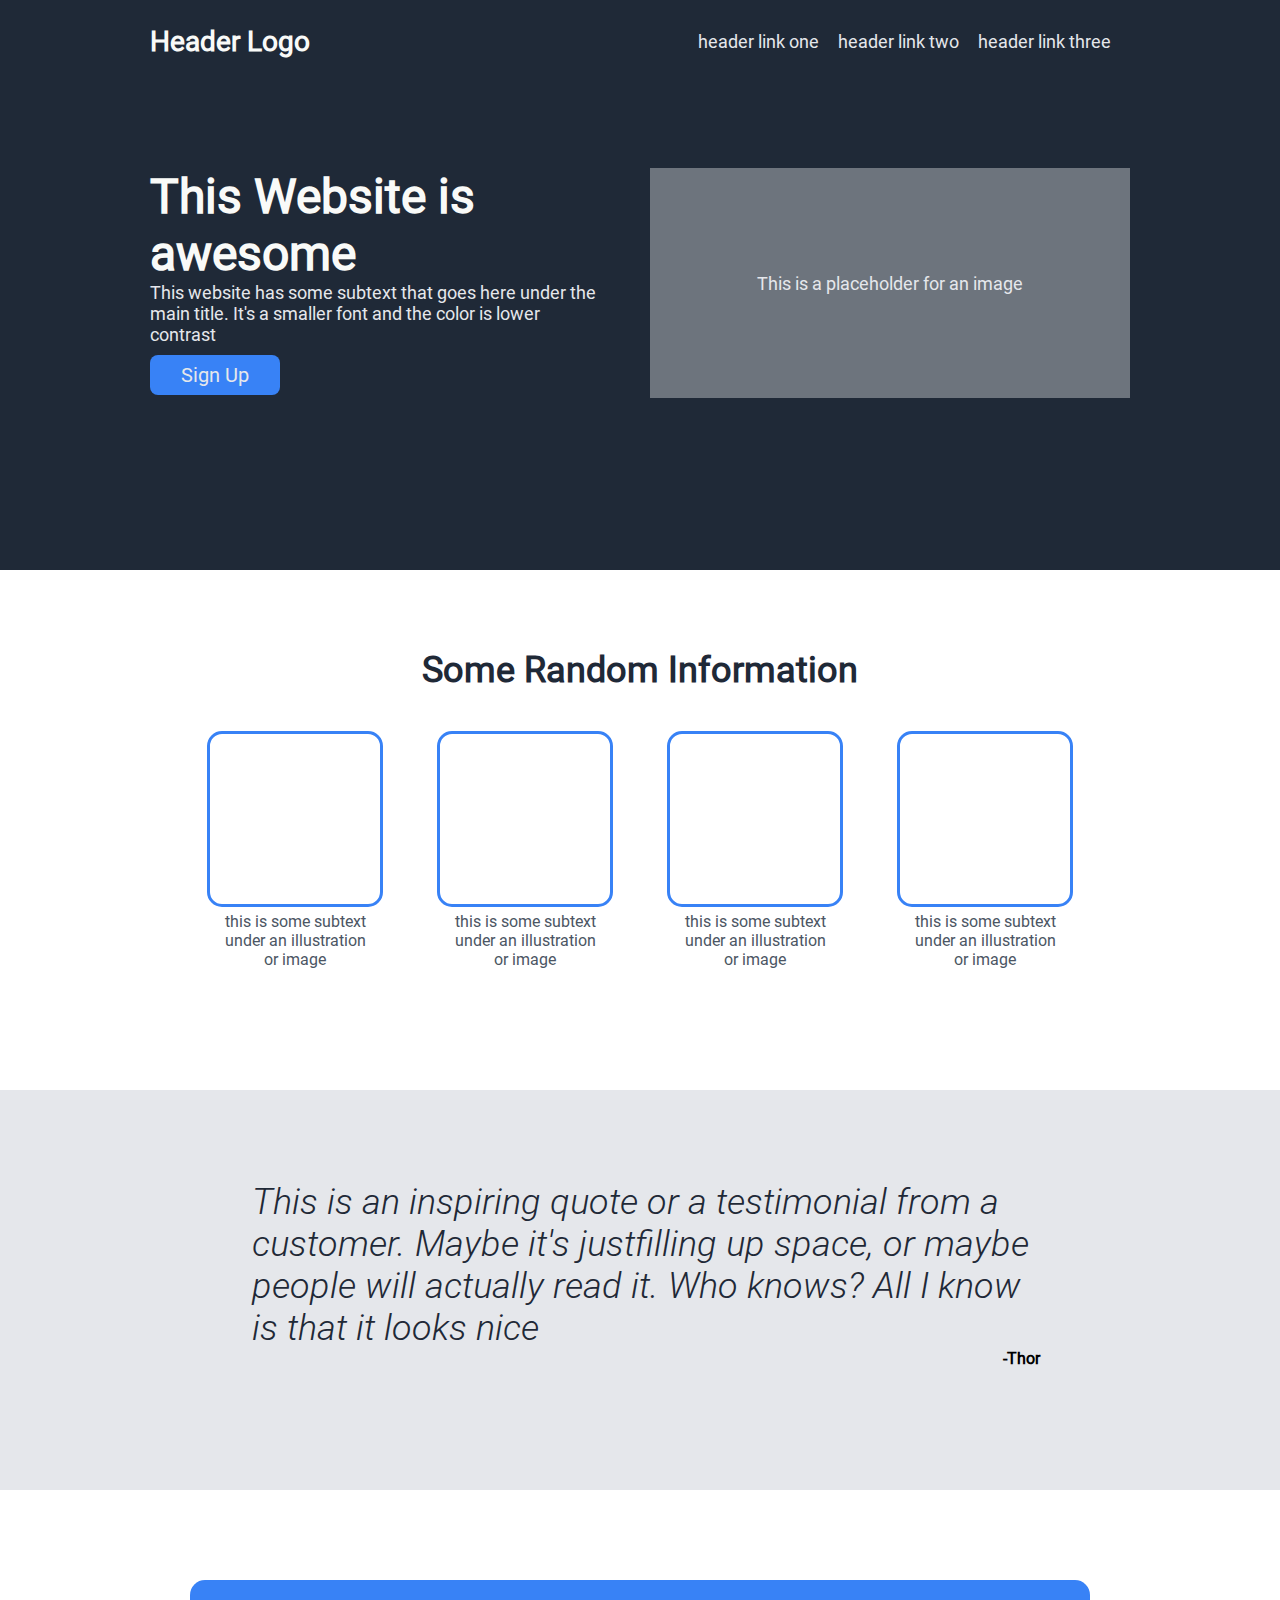
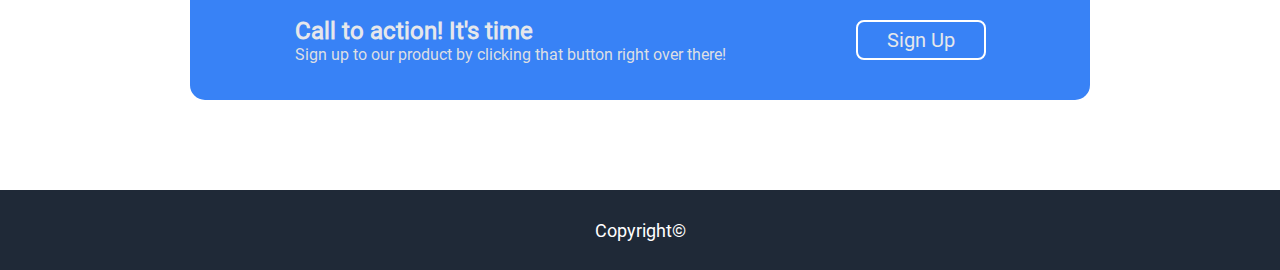
<file: index.html>
<!DOCTYPE html>
<html lang="en">
<head>
  <meta charset="UTF-8">
  <meta http-equiv="X-UA-Compatible" content="IE=edge">
  <meta name="viewport" content="width=device-width, initial-scale=1.0">
  <link rel="stylesheet" href="CSS/style.css">
  <title>Main Project</title>
</head>
<body>
  <!--Section One-->
  <header>
      <div class="topNav">
        <div class="navbarLogo">
          <h3>Header Logo</h3>
        </div>
        <div class="headerLinks">
          <a href="#">header link one</a>
          <a href="#">header link two</a>
          <a href="#">header link three</a>
        </div>
      </div>
      <div class="headerContainer">
        <div class="headerCol1">
          <h1>This Website is awesome</h1>
          <p>This website has some subtext that goes here under the <br> main title. It's a smaller font and the color is lower <br> contrast</p>
          <div class="headerBtn">
            <button type="button" value="Sign Up" onclick="">Sign Up</button>
          </div>
        </div>
        <div class="headerCol2">
          <div class="placeholder">
            <p style="text-align: center;">This is a placeholder  for an image</p>
          </div>
        </div>
      </div>
  </header>
  <div class="mainContainer">
    <!-- Section 2-->
    <div id="SectionTwo">
      <div class="randomInfoContainer">
        <h1 style="text-align: center;">Some Random Information</h1>
        <div class="random-information">

          <div class="information">
              <div class="information-item"> </div>
              <p>this is some subtext<br>under an illustration<br>or image</p>
          </div>
          <div class="information">
              <div class="information-item"> </div>
              <p>this is some subtext<br>under an illustration<br>or image</p>
          </div>
          <div class="information">
              <div class="information-item"> </div>
              <p>this is some subtext<br>under an illustration<br>or image</p>
          </div>
          <div class="information">
              <div class="information-item"> </div>
              <p>this is some subtext<br>under an illustration<br>or image</p>
          </div>
        </div>
      </div>
    </div>
    <!--Section 3-->
    <div id="SectionThree">
      <div class="quoteContainer">
        <div class="quoteMessage">
          <p>This is an inspiring quote or a testimonial from a <br>customer. Maybe it's justfilling up space, or maybe<br> people will actually read it. Who knows? All I know<br> is that it looks nice</p>
        </div>
        <div class="author">
          <p>-Thor</p>
        </div>
      </div>      
    </div>
    <!--Section4-->
    <div id="SectionFour">
      <div class="callActionContainer">
        <div class="smallContainer">
          <div class="textColumn">
            <h2>Call to action! It's time</h2>
            <p>Sign up to our product by clicking that button right over there!</p>
          </div>
          <div class="btnColumn">
              <button type="button" value="Sign Up" onclick="">Sign Up</button>
          </div>
        </div>
      </div>      
    </div>
    <!--Footer-->
      <footer>
        <p>Copyright©<br></p>
      </footer>
  </div> 
</body>
</html>
</file>
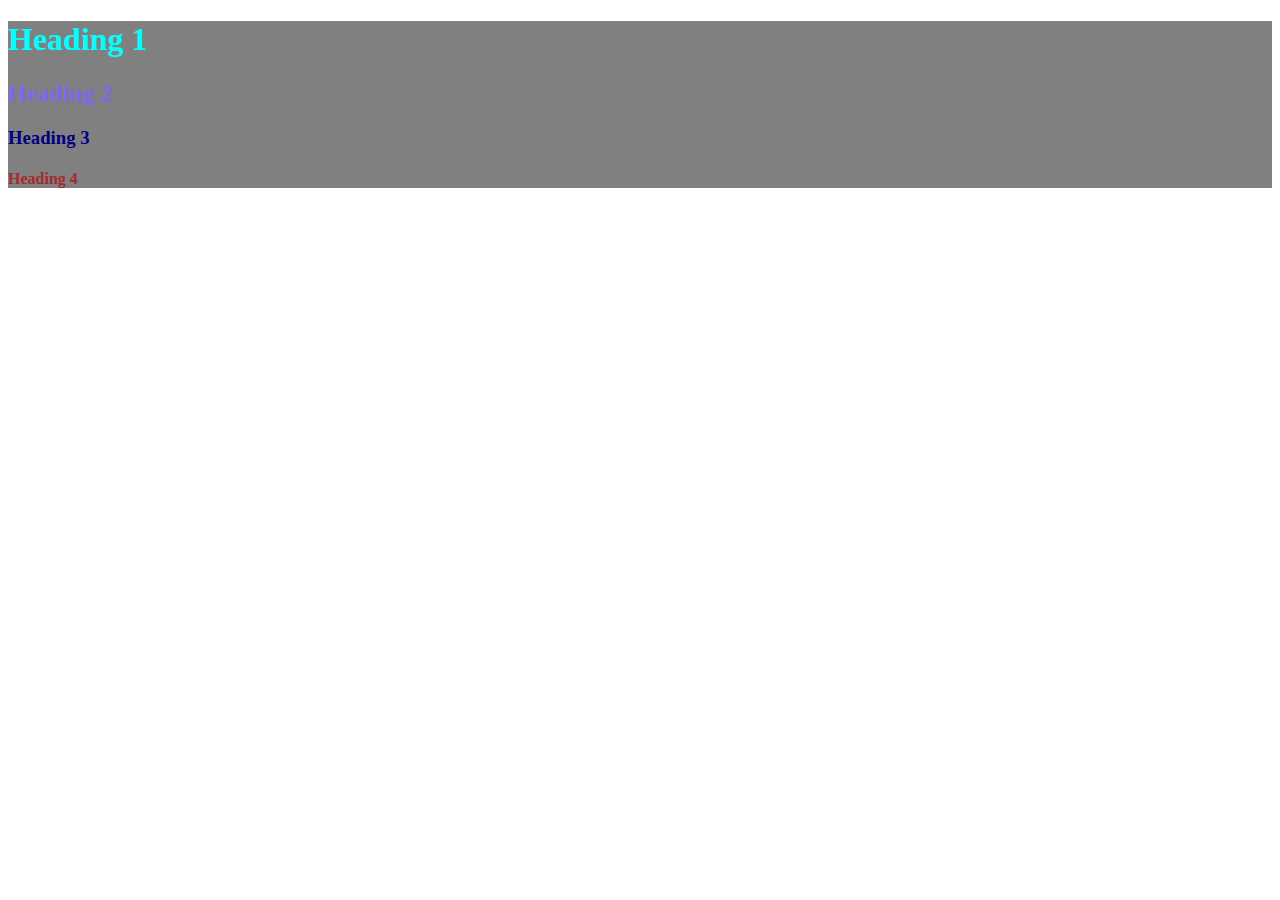
<file: Assignment-Colors/index.html>
<!DOCTYPE html>
<html lang="en">
<head>
  <meta charset="UTF-8">
  <meta http-equiv="X-UA-Compatible" content="IE=edge">
  <meta name="viewport" content="width=device-width, initial-scale=1.0">
  <link rel="stylesheet" href="CSS/style.css">
  <title>Assignment-Colors</title>
</head>
<body>
  <div class="Headings">
    <h1>Heading 1</h1>
    <h2>Heading 2</h2>
    <h3>Heading 3</h3>
    <h4>Heading 4</h4>
  </div>
</body>
</html>
</file>
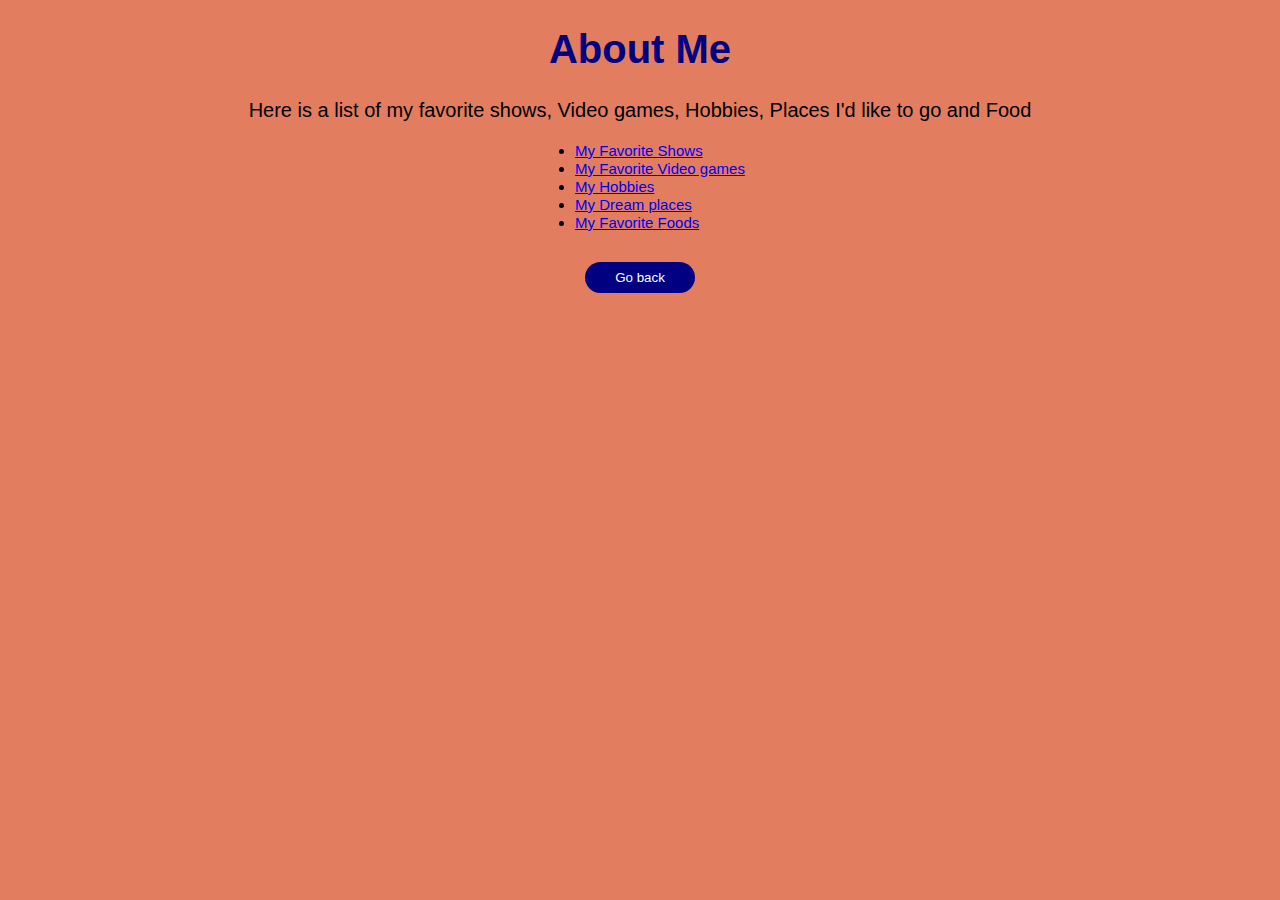
<file: Assignment-Links&Images/Pages/about.html>
<!DOCTYPE html>
<html lang="en">
  <head>
    <meta charset="UTF-8">
    <meta http-equiv="X-UA-Compatible" content="IE=edge">
    <meta name="viewport" content="width=devicee-width, initial-scale=1.0">
    <link rel="stylesheet" href="../CSS/style.css">
    <title>About</title>
  </head>
  <body id="about">
    
	  <h1>About Me</h1>
    <p>Here is a list of my favorite shows, Video games, Hobbies, Places I'd like to go and Food</p>
    <ul>
      <li> <a href= shows.html>My Favorite Shows</a></li>
      <li> <a href= videogames.html>My Favorite Video games</a></li>
      <li> <a href= hobbies.html>My Hobbies</a></li>
      <li> <a href= dreamplaces.html>My Dream places</a></li>
      <li> <a href= food.html>My Favorite Foods</a></li>
    </ul>
    <div class="goBackBtn">
      <button type="button" value="Go back!" onclick="history.back()">Go back</button>
    </div>
  </body>
</html>
</file>
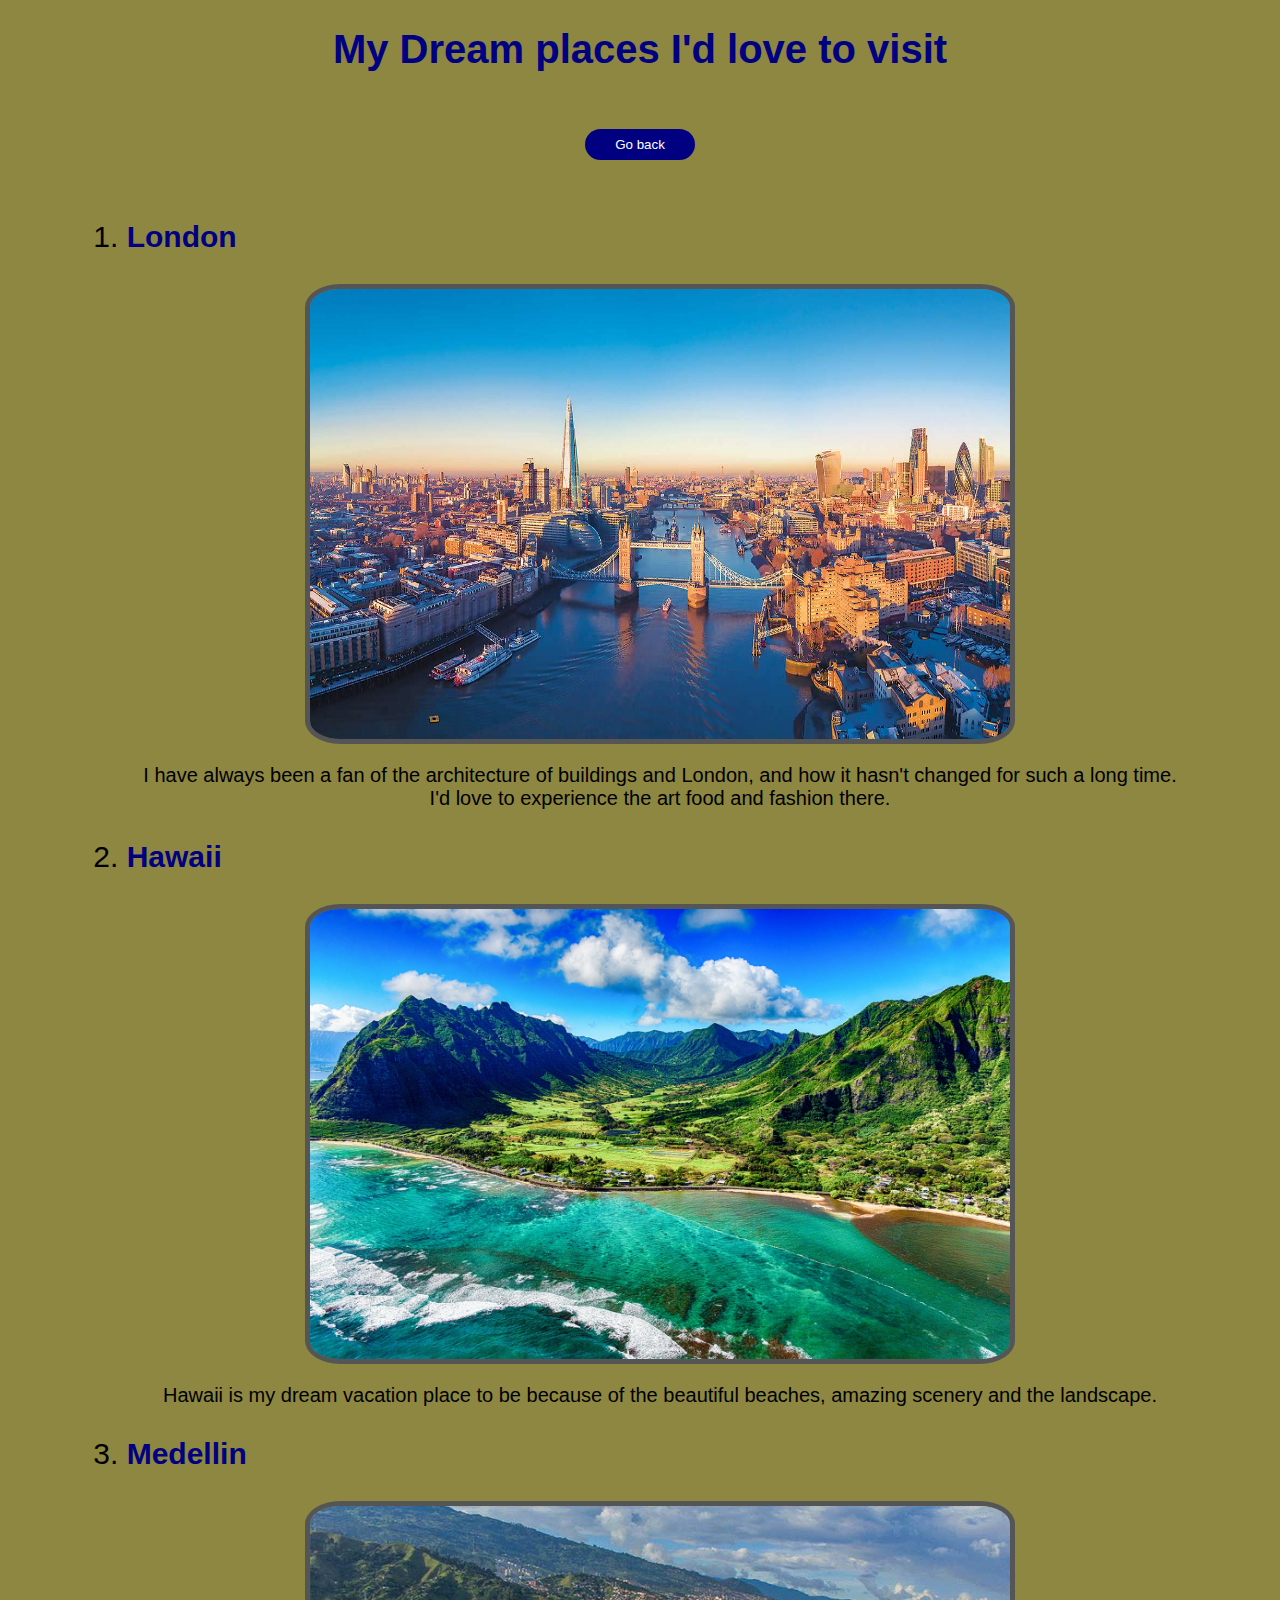
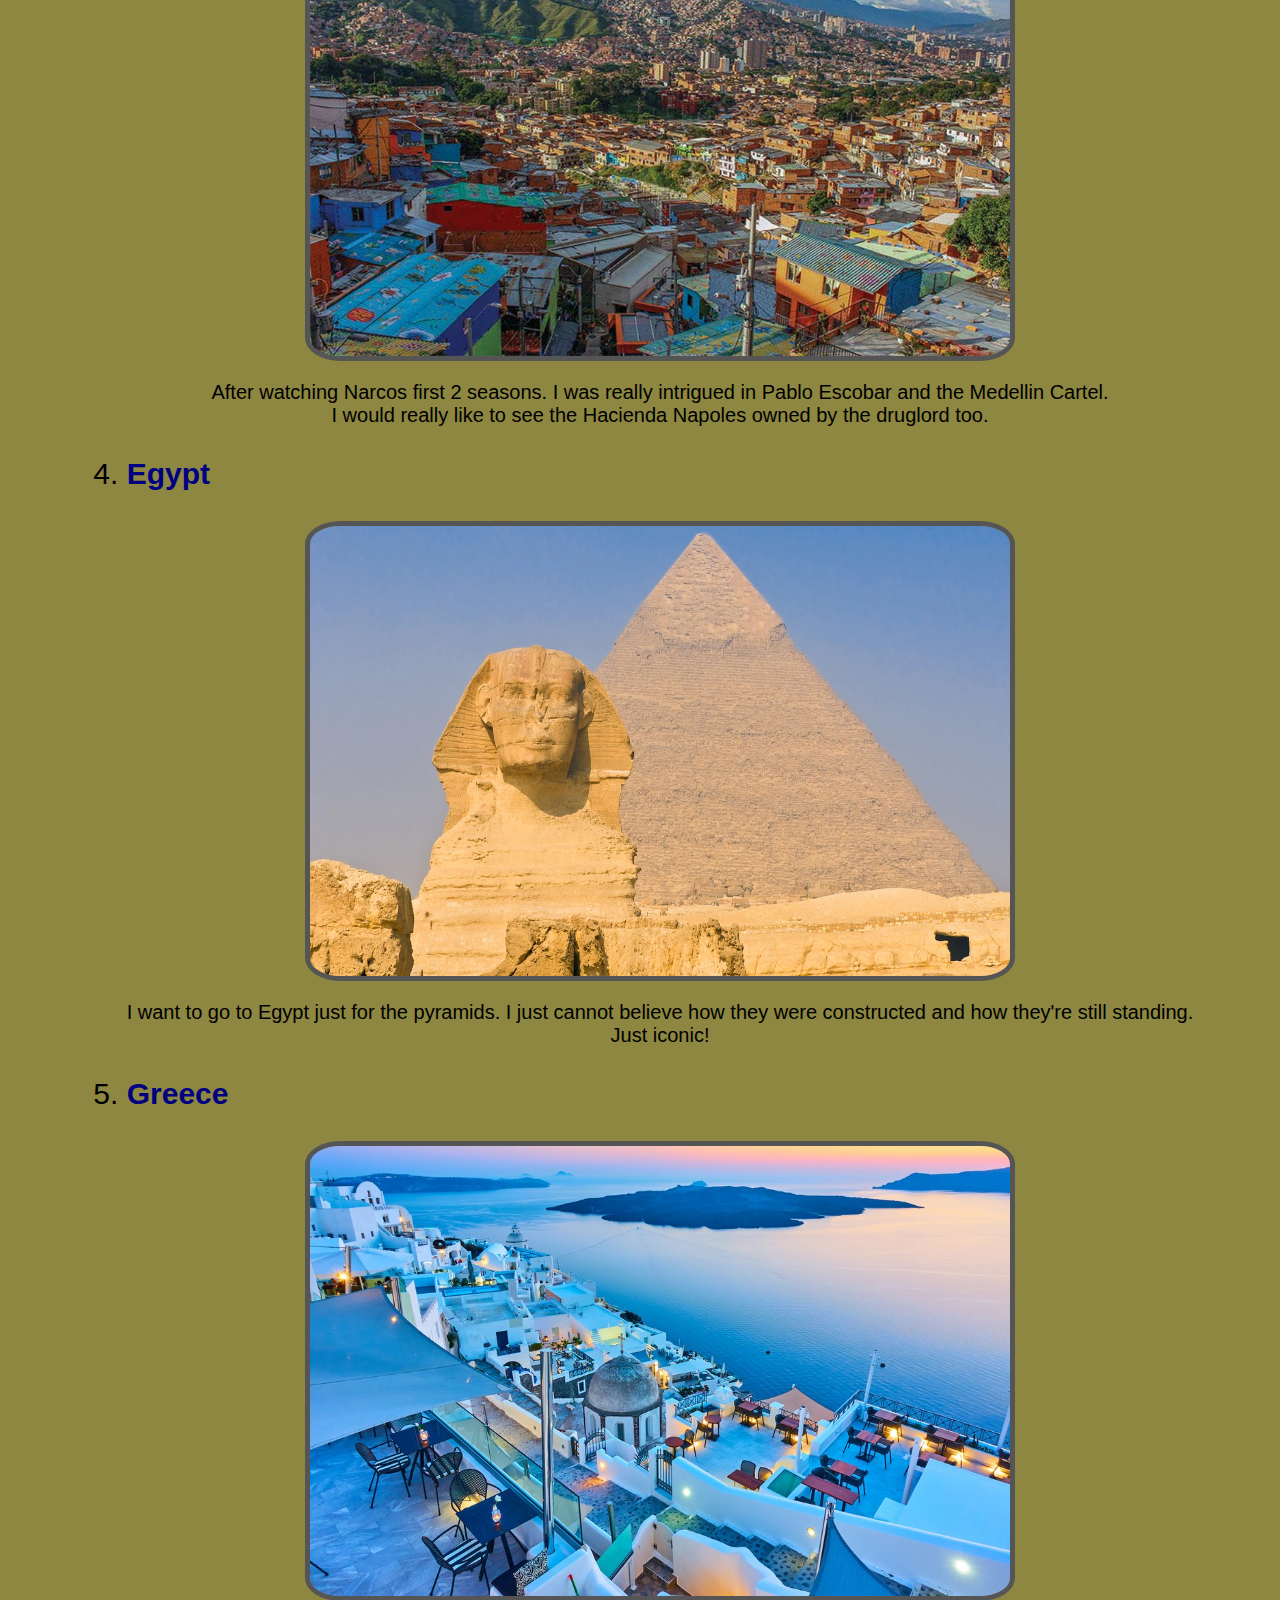
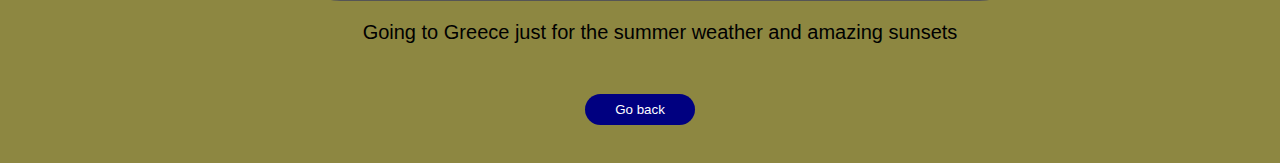
<file: Assignment-Links&Images/Pages/dreamplaces.html>
<!DOCTYPE html>
<html lang="en">
  <head>
    <meta charset="UTF-8">
    <meta http-equiv="X-UA-Compatible" content="IE=edge">
    <meta name="viewport" content="width=devicee-width, initial-scale=1.0">
    <link rel="stylesheet" href="../CSS/style.css">
    <title>Dream Places</title>
  </head>
  <body id="places">
	  <h1>My Dream places I'd love to visit</h1>
    <div class="goBackBtn">
      <button type="button" value="Go back!" onclick="history.back()">Go back</button>
    </div>
    <ol>
        <li><h3 class="places">London</h3></li>
        <img src="../images/london.jpeg" alt="Photo of London" width = 700 height = 450 >
        <p>I have always been a fan of the architecture of buildings and London, and how it hasn't changed for such a long time. 
            <br>I'd love to experience the art food and fashion there.</p>
        
        <li><h3 class="places">Hawaii</h3></li>
        <img src="../images/Hawaii.jpeg" alt="Photo of Hawaii" width = 700 height = 450 >
        <p>Hawaii is my dream vacation place to be because of the beautiful beaches, amazing scenery and the landscape.</p>
        
        <li><h3 class="places">Medellin</h3></li>
        <img src="../images/medellin.jpeg" alt="Photo of Medellin" width = 700 height = 450 >
        <p>After watching Narcos first 2 seasons. I was really intrigued in Pablo Escobar and the Medellin Cartel. 
            <br>I would really like to see the Hacienda Napoles owned by the druglord too.</p>

        <li><h3 class="places">Egypt</h3></li>
        <img src="../images/egypt.webp" alt="Photo of Egypt" width = 700 height = 450 >
        <p>I want to go to Egypt just for the pyramids. I just cannot believe how they were constructed and how they're still standing.
            <br>Just iconic!
        </p>

        <li><h3 class="places">Greece</h3></li>
        <img src="../images/greece.jpeg" alt="Photo of Greece" width = 700 height = 450 >
        <p>Going to Greece  just for the summer weather and amazing sunsets</p>

        
    </ol>
    <div class="goBackBtn">
      <button type="button" value="Go back!" onclick="history.back()">Go back</button>
    </div>
  </body>
</html>
</file>
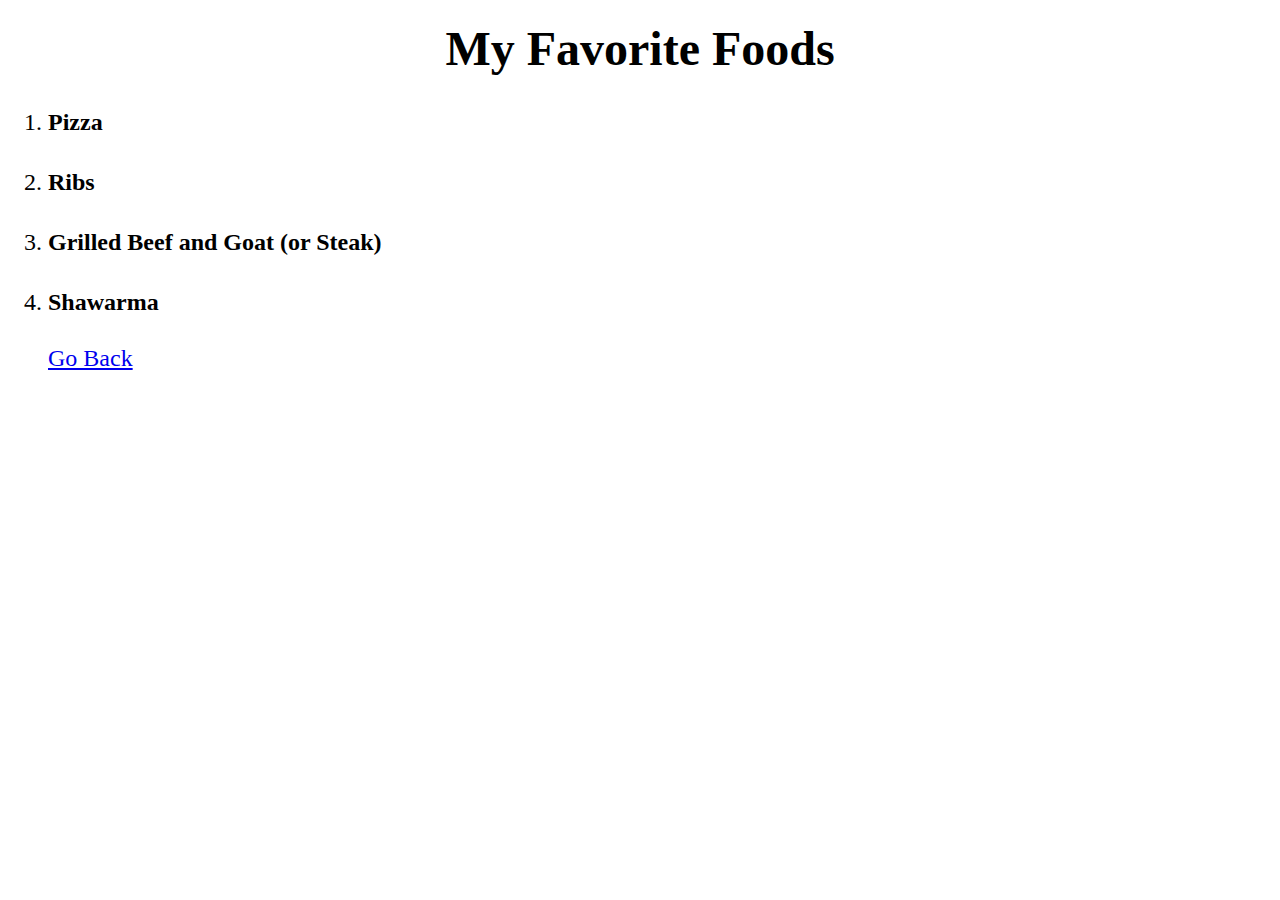
<file: Assignment-Links&Images/Pages/food.html>
<!DOCTYPE html>
<html lang="en">
  <head>
    <meta charset="UTF-8">
    <meta http-equiv="X-UA-Compatible" content="IE=edge">
    <meta name="viewport" content="width=devicee-width, initial-scale=1.0">
    <title>Food</title>
  </head>
  <body>
	  <h1 style="text-align:center;"><font face = "Comic sans MS" size =" 7">My Favorite Foods</font></h1>
    <ol style="font-family: Comic sans MS; font-size: x-large;" >
        <li><h3><font face = "Comic sans MS" size =" 5">Pizza</font></h3></li>
        
        <li><h3><font face = "Comic sans MS" size =" 5">Ribs</font></h3></li>
        
        <li><h3><font face = "Comic sans MS" size =" 5">Grilled Beef and Goat (or Steak)</font></h3></li>
       
        <li><h3><font face = "Comic sans MS" size =" 5">Shawarma</font></h3></li>

        <a href= about.html><font face = "Comic sans MS" size =" 5">Go Back</font></a>
        
    </ol>
  </body>
</html>
</file>
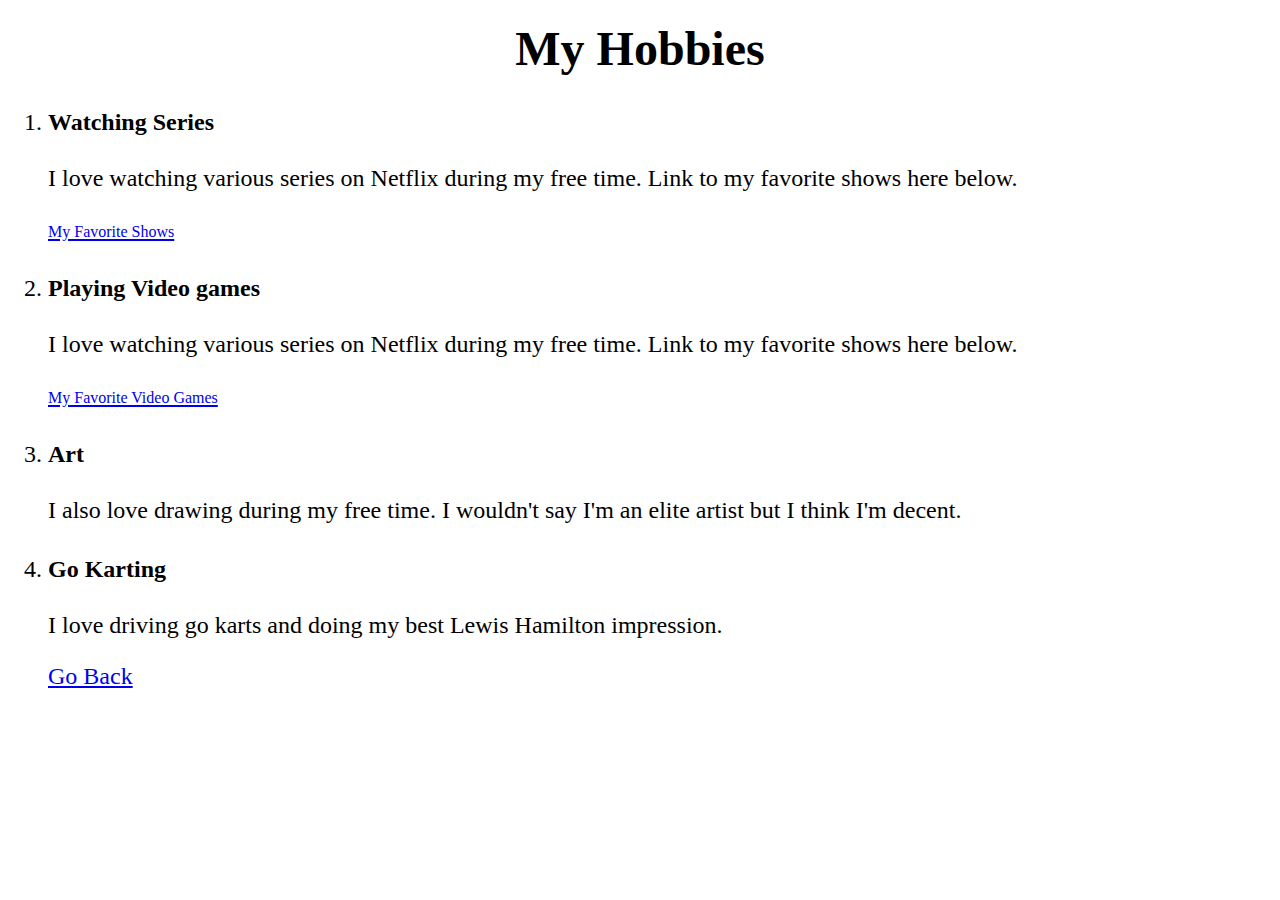
<file: Assignment-Links&Images/Pages/hobbies.html>
<!DOCTYPE html>
<html lang="en">
  <head>
    <meta charset="UTF-8">
    <meta http-equiv="X-UA-Compatible" content="IE=edge">
    <meta name="viewport" content="width=devicee-width, initial-scale=1.0">
    <title>Hobbies</title>
  </head>
  <body>
	  <h1 style="text-align:center;"><font face = "Comic sans MS" size =" 7">My Hobbies</font></h1>
    <ol style="font-family: Comic sans MS; font-size: x-large;" >
        <li><h3><font face = "Comic sans MS" size =" 5">Watching Series</font></h3></li>
        <p <font face = "Comic sans MS" size =" 3">I love watching various series on Netflix during my free time. Link to my favorite shows here below.</font></p>
        <a href= shows.html><font face = "Comic sans MS" size =" 3">My Favorite Shows</font></a>
        
        <li><h3><font face = "Comic sans MS" size =" 5">Playing Video games</font></h3></li>
        <p <font face = "Comic sans MS" size =" 3">I love watching various series on Netflix during my free time. Link to my favorite shows here below.</font></p>
        <a href= videogames.html><font face = "Comic sans MS" size =" 3">My Favorite Video Games</font></a>
       
        <li><h3><font face = "Comic sans MS" size =" 5">Art</font></h3></li>
        <p <font face = "Comic sans MS" size =" 3">I also love drawing during my free time. I wouldn't say I'm an elite artist but I think I'm decent.</font></p>

        <li><h3><font face = "Comic sans MS" size =" 5">Go Karting</font></h3></li>
        <p <font face = "Comic sans MS" size =" 3">I love driving go karts and doing my best Lewis Hamilton impression.</font></p>

        <a href= about.html><font face = "Comic sans MS" size =" 5">Go Back</font></a>
    </ol>
  </body>
</html>
</file>
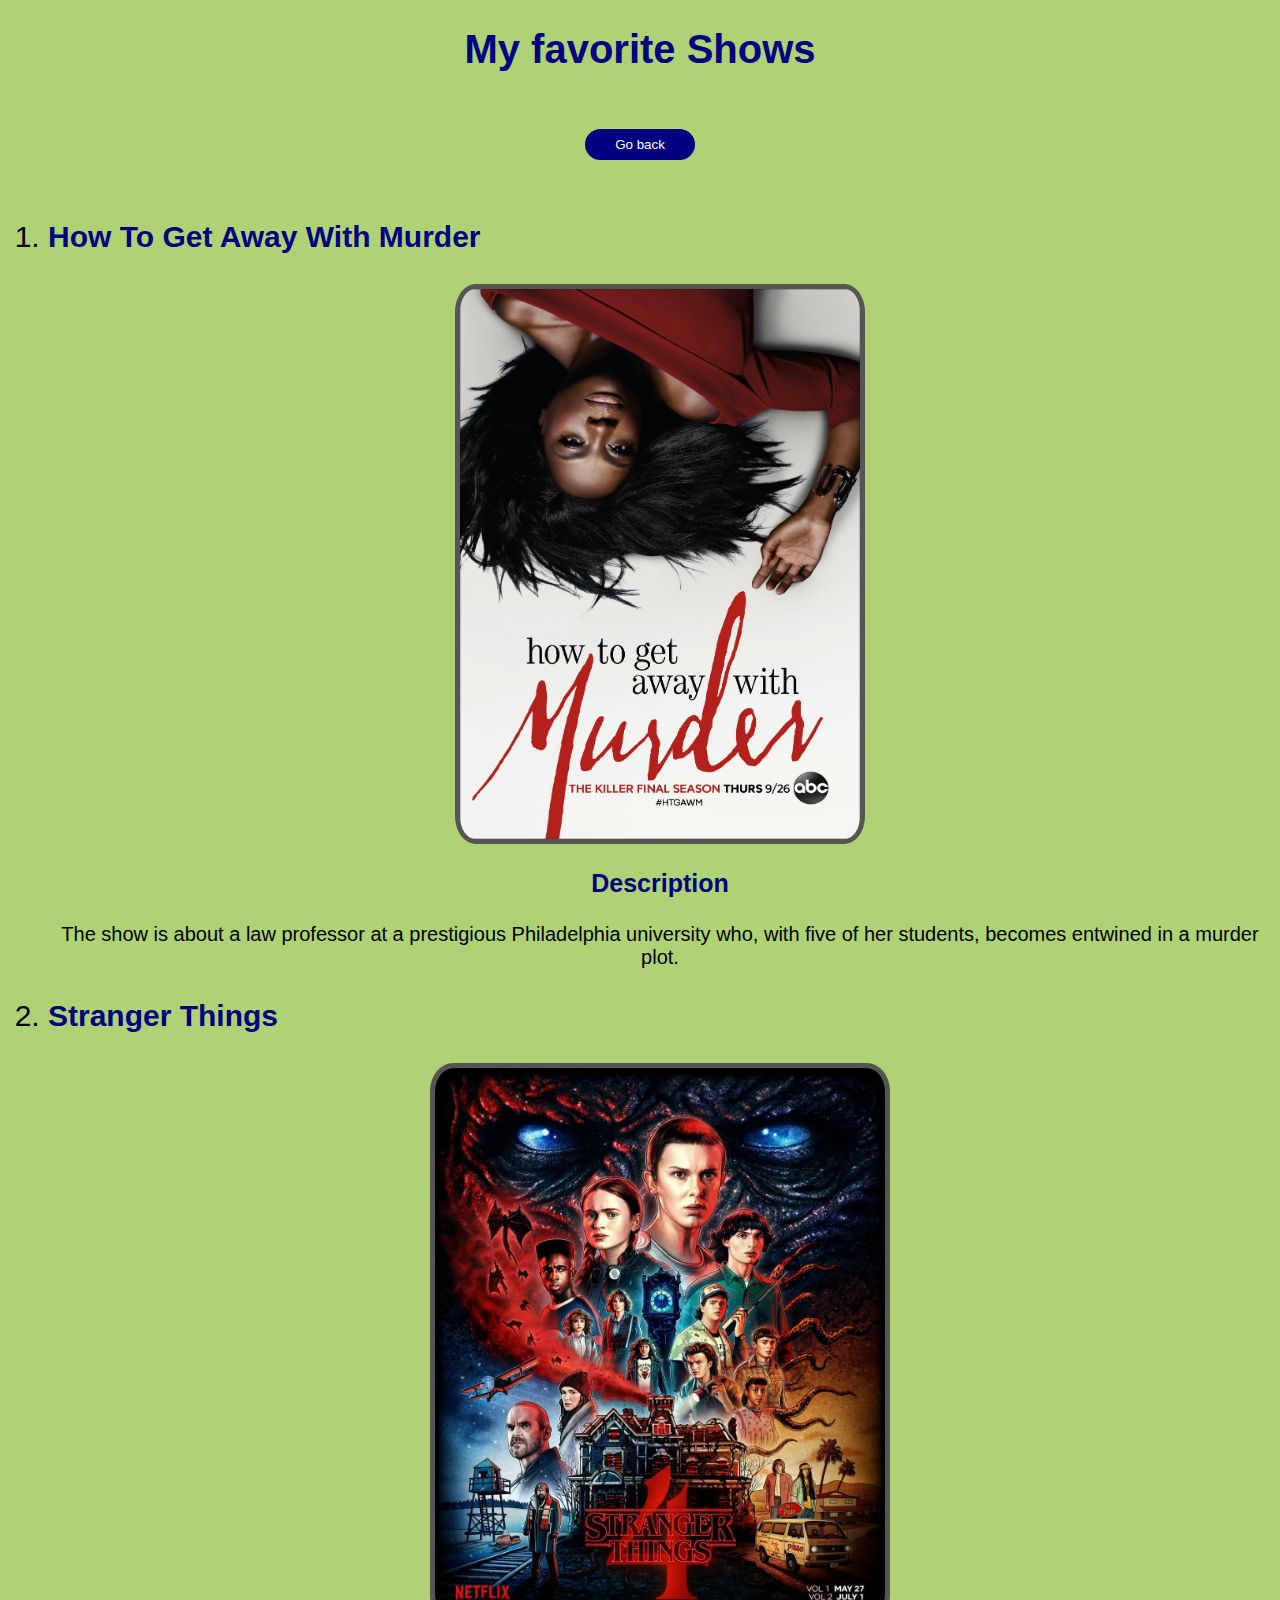
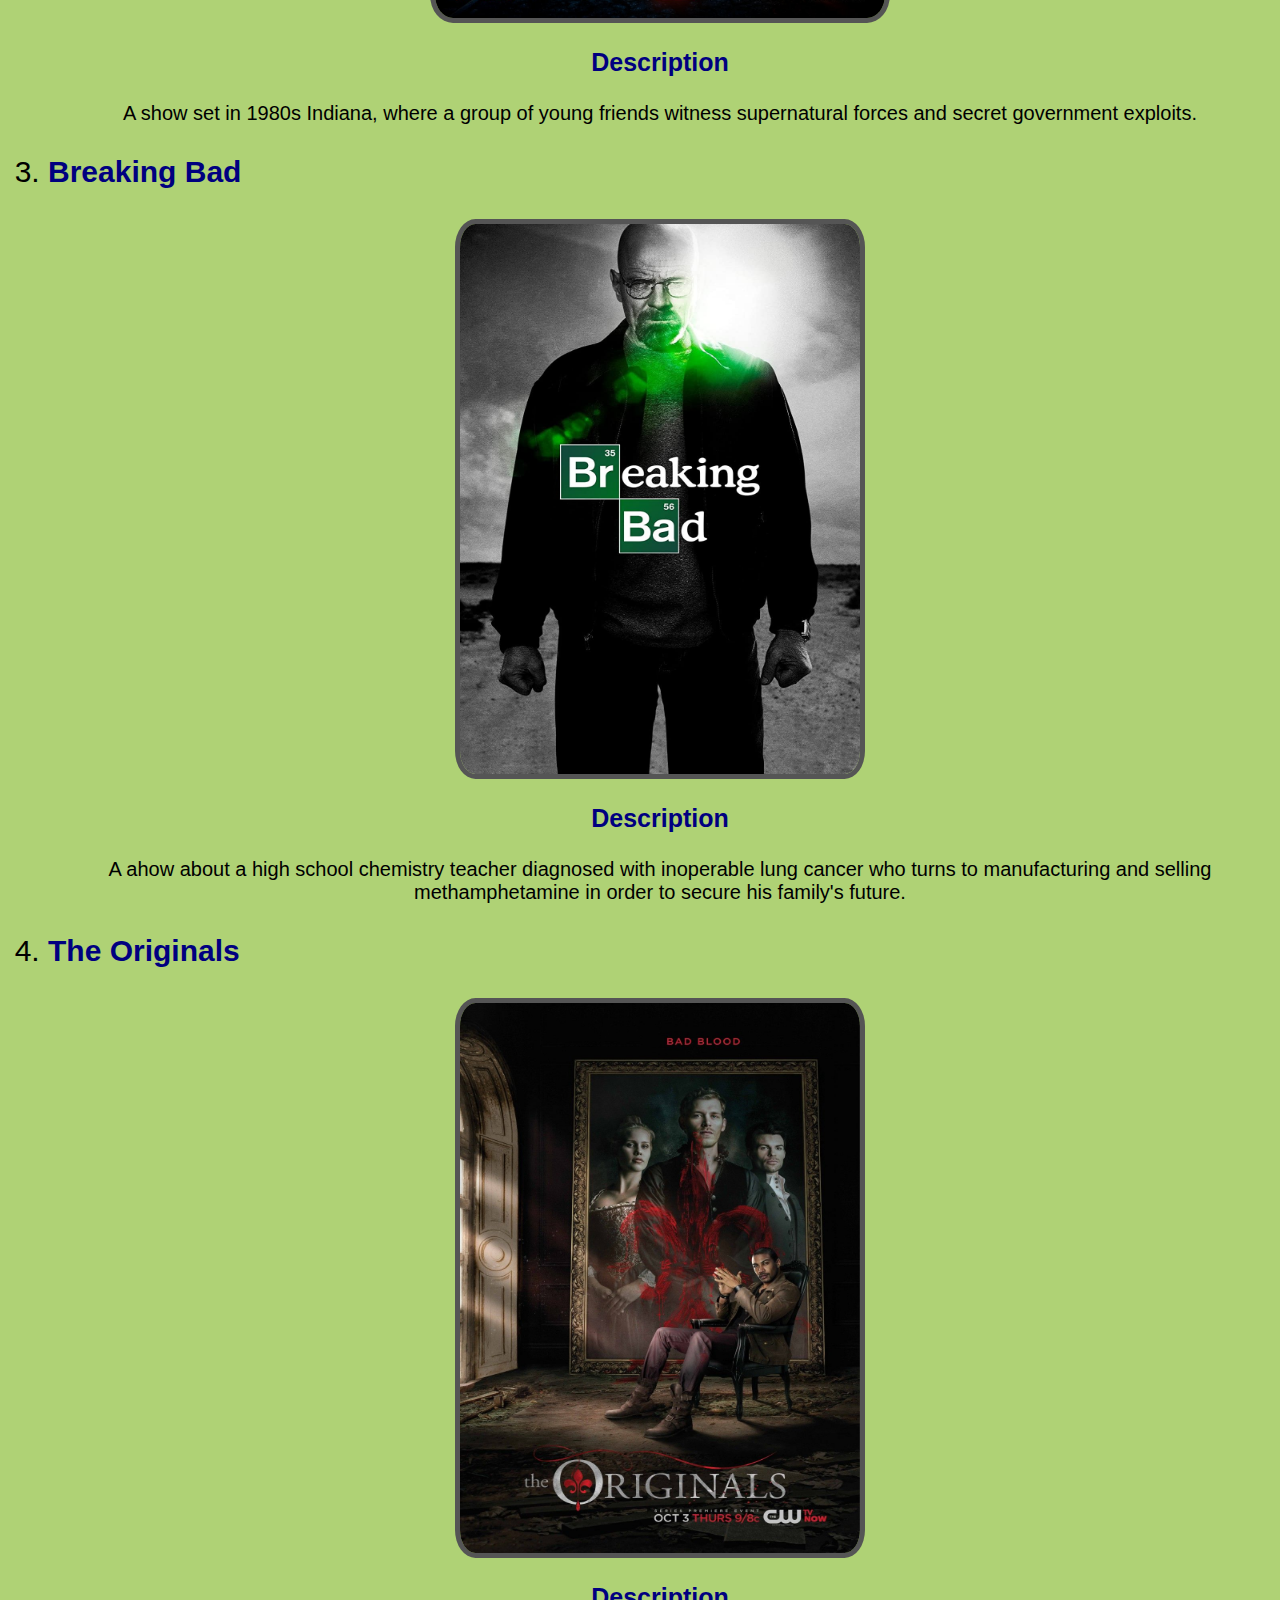
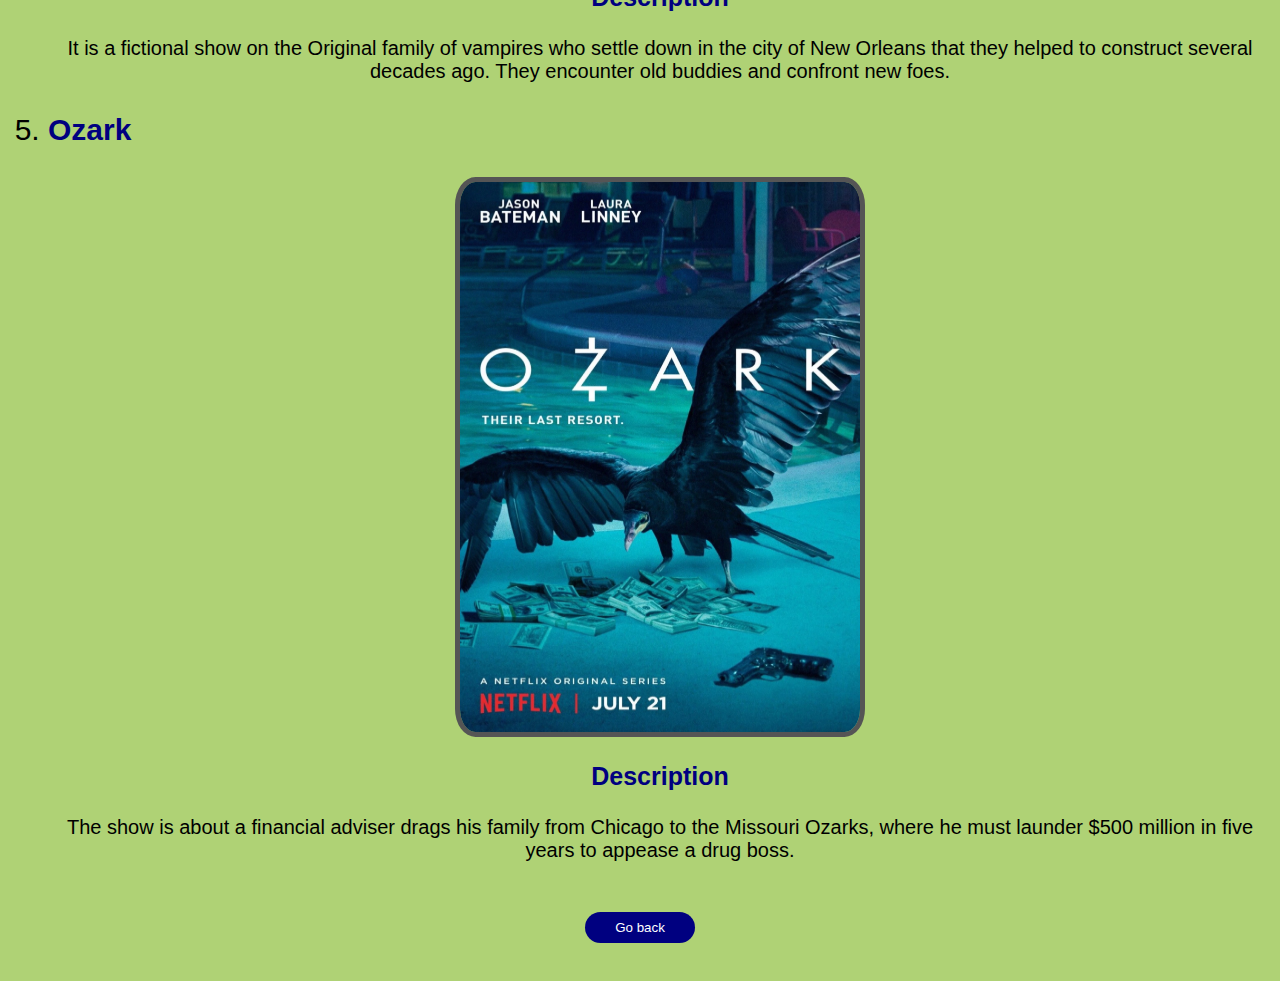
<file: Assignment-Links&Images/Pages/shows.html>
<!DOCTYPE html>
<html lang="en">
  <head>
    <meta charset="UTF-8">
    <meta http-equiv="X-UA-Compatible" content="IE=edge">
    <meta name="viewport" content="width=devicee-width, initial-scale=1.0">
    <link rel="stylesheet" href="../CSS/style.css">
    <title>Shows/Series</title>
  </head>
  <body id="shows">
	  <h1>My favorite Shows</h1>
    <div class="goBackBtn">
      <button type="button" value="Go back!" onclick="history.back()">Go back</button>
    </div>
    <ol>
        <li><h3 class="shows">How To Get Away With Murder</h3></li>
        <img src="../images/htgawm.jpg" alt="How To Get Away With Murder photo" width = 400 height = 550 >
        <h3>Description</h3>
        <p>The show is about a law professor at a prestigious Philadelphia university who, with five of her students, becomes entwined in a murder plot.</p>
        
        <li><h3 class="shows">Stranger Things</h3></li>
        <img src="../images/strangerthings.jpeg" alt="Stranger Things photo" width = 450 height = 550 >
        <h3>Description</h3>
        <p>A show set in 1980s Indiana, where a group of young friends witness supernatural forces and secret government exploits.</p>
        
        <li><h3 class="shows">Breaking Bad</h3></li>
        <img src="../images/breakingbad.jpg" alt="Breaking Bad photo" width = 400 height = 550 >
        <h3>Description</h3>
        <p> A ahow about a high school chemistry teacher diagnosed with inoperable lung cancer who turns to manufacturing and selling methamphetamine in order to secure his family's future.</p>

        <li><h3 class="shows">The Originals</h3></li>
        <img src="../images/theoriginals.jpg" alt="The Originals photo" width = 400 height = 550 >
        <h3>Description</h3>
        <p>It is a fictional show on the Original family of vampires who settle down in the city of New Orleans that they helped to construct several decades ago. They encounter old buddies and confront new foes.</p>

        <li><h3 class="shows">Ozark</h3></li>
        <img src="../images/ozark.webp" alt="Ozark photo" width = 400 height = 550 >
        <h3>Description</h3>
        <p>The show is about a financial adviser drags his family from Chicago to the Missouri Ozarks, where he must launder $500 million in five years to appease a drug boss.</p>

    </ol>
    <div class="goBackBtn">
      <button type="button" value="Go back!" onclick="history.back()">Go back</button>
    </div>
  </body>
</html>
</file>
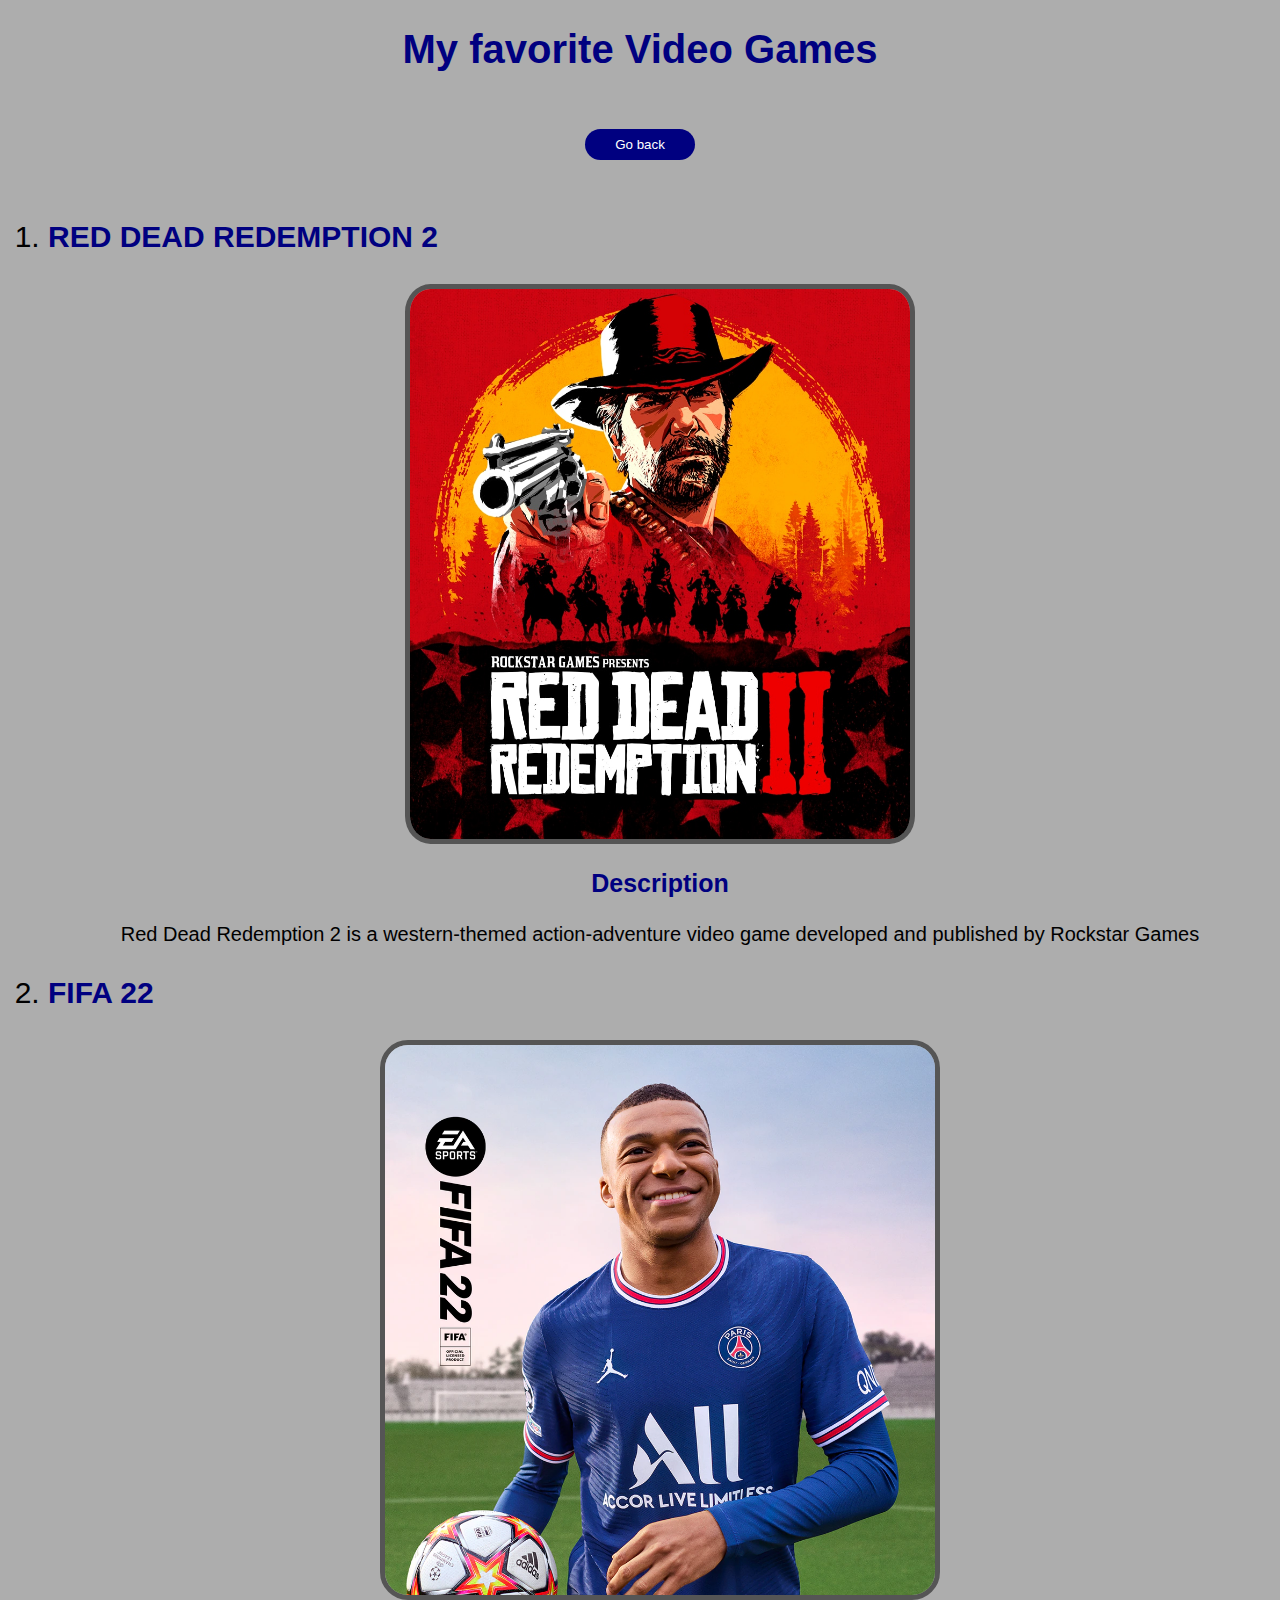
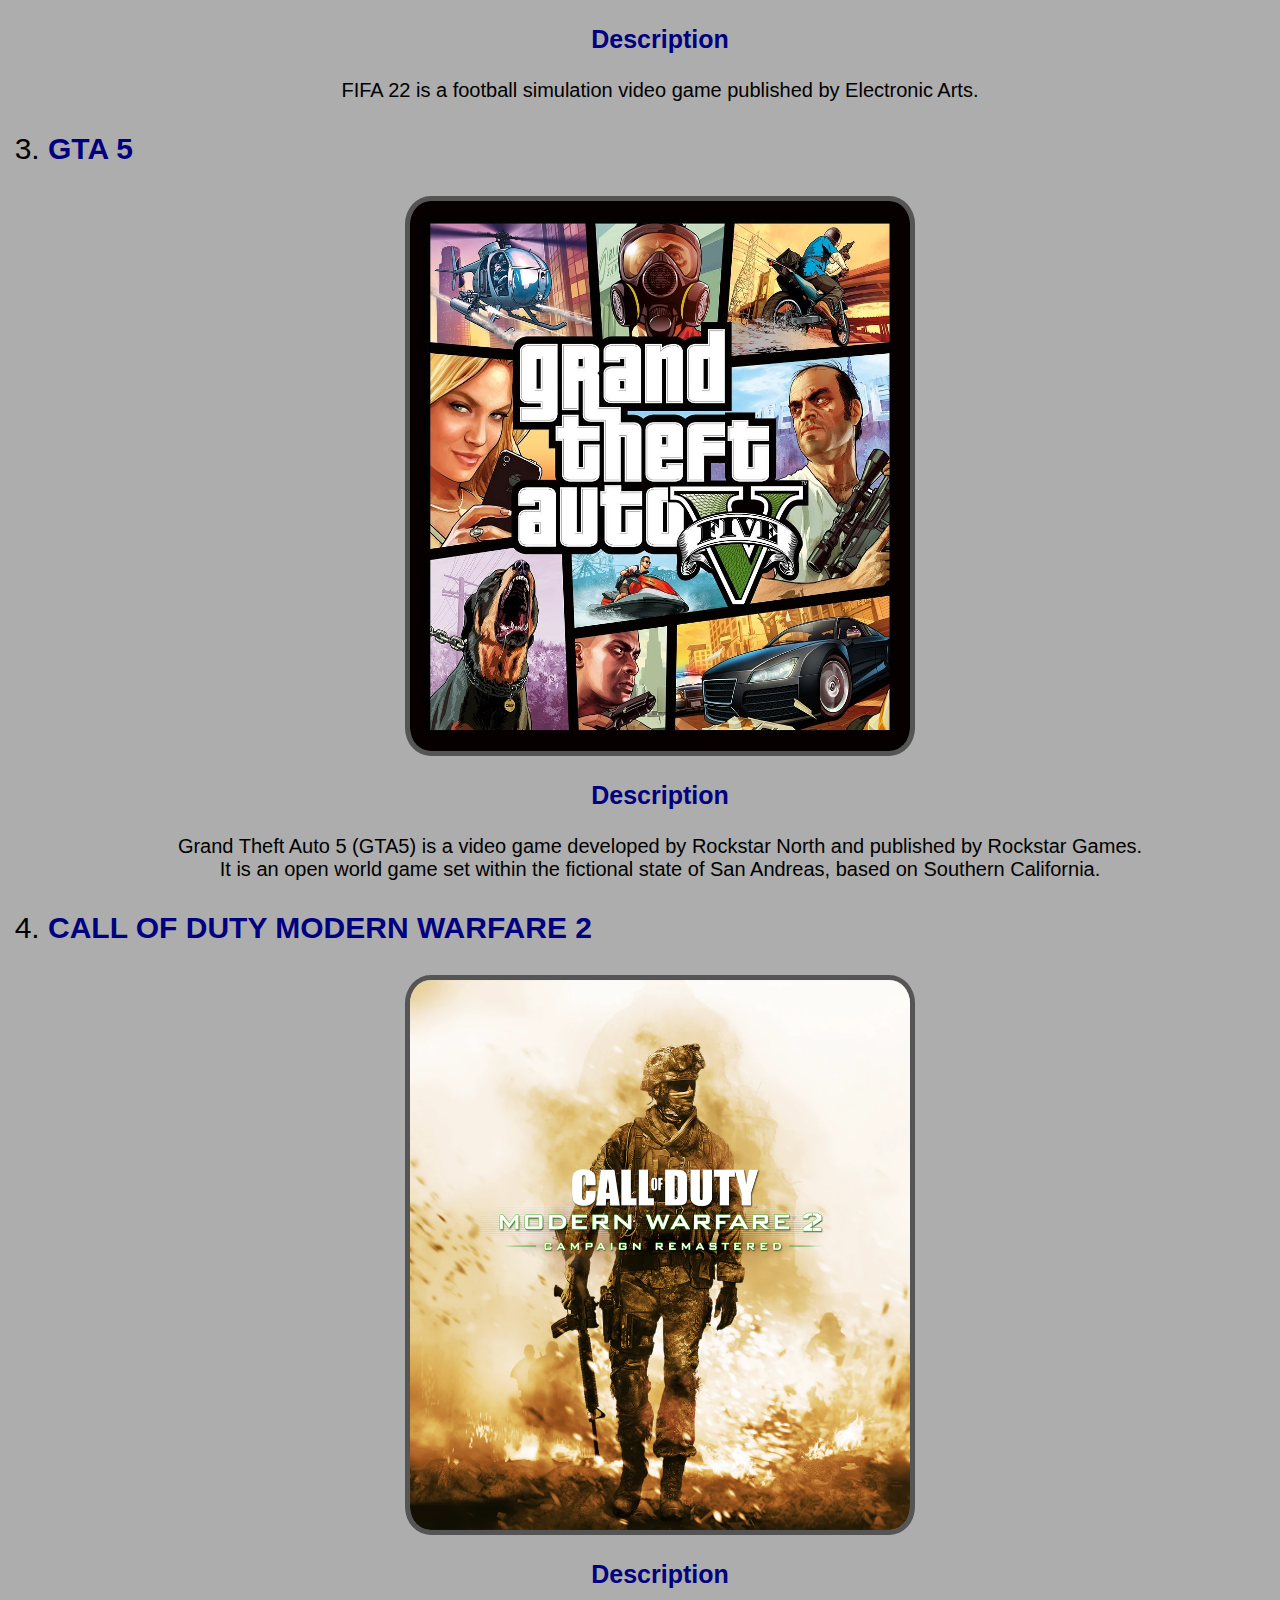
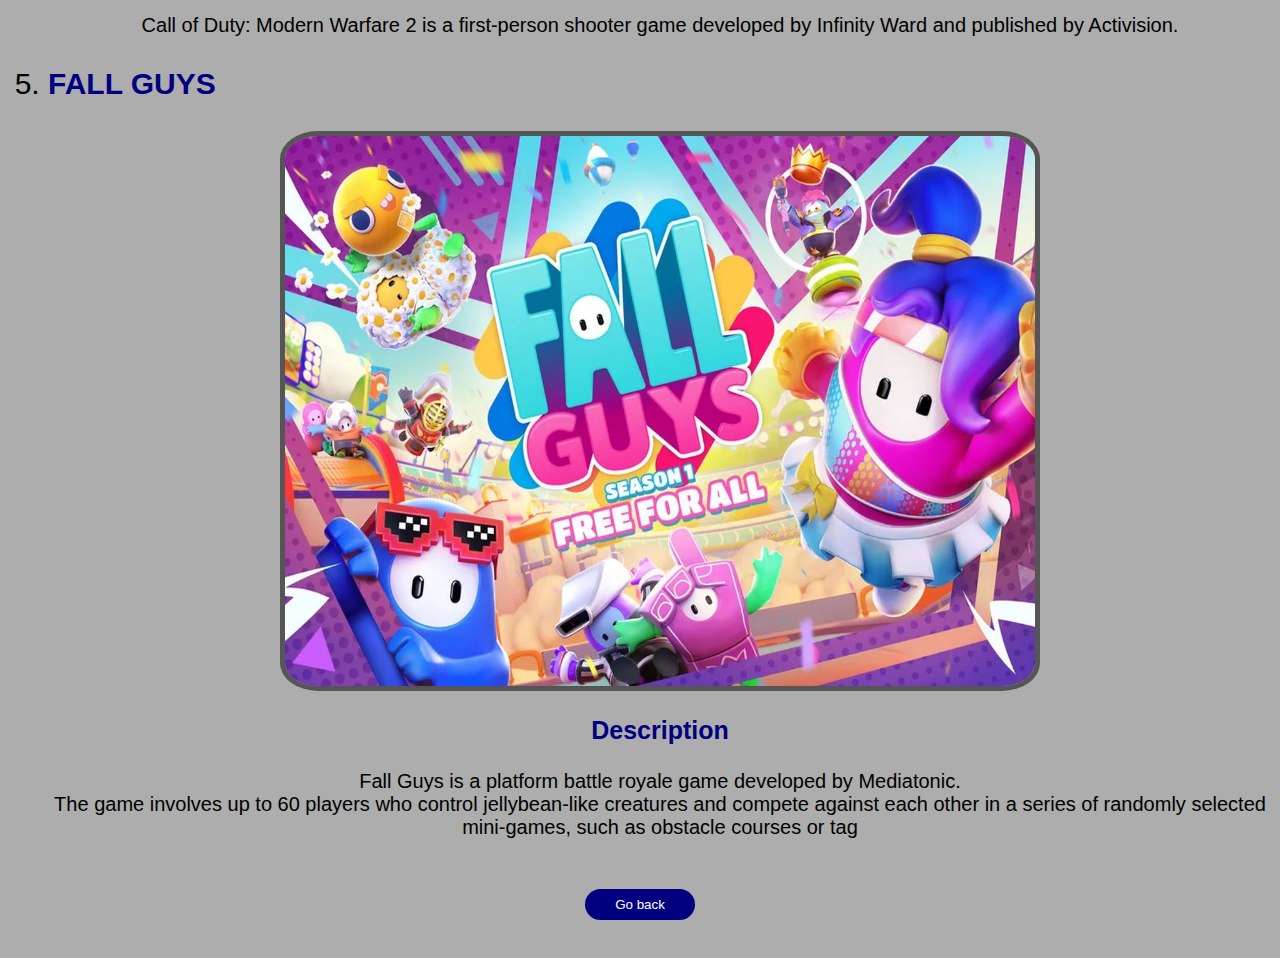
<file: Assignment-Links&Images/Pages/videogames.html>
<!DOCTYPE html>
<html lang="en">
  <head>
    <meta charset="UTF-8">
    <meta http-equiv="X-UA-Compatible" content="IE=edge">
    <meta name="viewport" content="width=devicee-width, initial-scale=1.0">
    <link rel="stylesheet" href="../CSS/style.css">
    <title>Video Games</title>
  </head>
  <body id="games">
	<h1>My favorite Video Games</h1>
  <div class="goBackBtn">
    <button type="button" value="Go back!" onclick="history.back()">Go back</button>
  </div>
    <ol>
        <li><h3 class="games">RED DEAD REDEMPTION 2</h3></li>
        <img src="../images/rdr2.jpeg" alt="Red Dead Redemption 2 photo" width = 500 height = 550 >
        <h3>Description</h3>
        <p>Red Dead Redemption 2 is a western-themed action-adventure video game developed and published by Rockstar Games </p>
        
        <li><h3 class="games">FIFA 22</h3></li>
        <img src="../images/fifa22.webp" alt="Fifa 22 photo" width = 550 height = 550 >
        <h3>Description</h3>
        <p>FIFA 22 is a football simulation video game published by Electronic Arts.</p>
        
        <li><h3 class="games">GTA 5</h3></li>
        <img src="../images/gta5.jpeg" alt="GTA 5 photo" width = 500 height = 550 >
        <h3>Description</h3>
        <p> Grand Theft Auto 5 (GTA5) is a video game developed by Rockstar North and published by Rockstar Games. 
            <br>It is an open world game set within the fictional state of San Andreas, based on Southern California.</p>

        <li><h3 class="games">CALL OF DUTY MODERN WARFARE 2</h3></li>
        <img src="../images/mw2.webp" alt="Call of Duty MW2 photo" width = 500 height = 550 >
        <h3>Description</h3>
        <p>Call of Duty: Modern Warfare 2 is a first-person shooter game developed by Infinity Ward and published by Activision.</p>

        <li><h3 class="games">FALL GUYS</h3></li>
        <img src="../images/fallguys.jpg" alt="Red Dead Redemption 2 photo" width = 750 height = 550 >
        <h3>Description</h3>
        <p>Fall Guys is a platform battle royale game developed by Mediatonic. 
            <br>The game involves up to 60 players who control jellybean-like creatures and compete against each other in a series of randomly selected mini-games, 
            such as obstacle courses or tag</p>
    </ol>
    <div class="goBackBtn">
      <button type="button" value="Go back!" onclick="history.back()">Go back</button>
    </div>
  </body>
</html>
</file>
<file: CSS/style.css>
@font-face {
  font-family: "Roboto";
  src: url(../Fonts-Roboto/Roboto-Regular.ttf) format("truetype");
  font-style: normal;
}

@font-face {
  font-family: "RobotoBold";
  src: url(../Fonts-Roboto/Roboto-Bold.ttf) format("truetype");
  font-weight: bold;
}

@font-face {
  font-family: "RobotoItalic";
  src: url(../Fonts-Roboto/Roboto-Italic.ttf) format("truetype");
  font-style: italic;
}

@font-face {
  font-family: "RobotoItalicLight";
  src: url(../Fonts-Roboto/Roboto-LightItalic.ttf) format("truetype");
  font-style: italic;
}

* {
  /* border: 1px solid red; */
  font-family: 'Roboto', sans-serif;
  margin: 0px;
  padding: 0px;
}

header {
  padding: 0px 150px;
  width: auto;
  max-width: 100%;
  height: 570px;
  background-color: #1F2937;
}

.topNav { 
  padding-top: 25px;
  display: flex;
  justify-content: space-between;
}

.navbarLogo {
  text-decoration: none;
  font-size: 24px;
  color: #F9FAF8;
}

.headerLinks {
  display: flex;
  justify-content: space-between;
  align-items: center;  
}

.headerLinks a{
  margin-right: 19px;
  font-size: 18px;
  color: #E5E7EB;
  text-decoration: none;

}

.headerContainer {  
  width: auto;
  max-width: 100%;
  height: auto;
  max-height: 230px;
  margin-top: 110px;
  display: flex;
  background-color: #1F2937;
}

.headerCol1 {  
  background-color:#1F2937;
  width: 50%;
  height: auto;
  padding-right: 20px;
  
}

.headerCol1 h1 {
  font-size: 48px;
  font-weight: 800px;
  color: #F9FAF8;
}

.headerCol1 p {
  font-size: 18px;
  color: #E5E7EB;
}

.headerBtn { 
  margin-top: 10px; /* Sign up Button < Div >  */ 
}

.headerBtn button { /* Sign up Button */

  width: 130px;
  height: 40px;
  border: none;
  border-radius: 8px;
  font-size: 20px;
  background-color: #3882F6;
  color: #E5E7EB;
}

.headerCol2 {
  width: 50%;
  height: auto;
}

.placeholder {
  display: flex;
  align-items: center;
  justify-content: center;
  width: 100%;
  min-height: 230px;
  background-color: #6d747d;
  color: #E5E7EB;
  font-size: 18px;
}

.mainContainer {
  background-color: #FFFFFF;
  width: auto;
  max-width: 100%;
  height: 1100px;
}

#sectionTwo #sectionThree #sectionFour #footer{
  background-color: #FFFFFF;
  width: auto;
  max-width: 100%;
  height: 800px;
}

.randomInfoContainer {
  display: flex;
  justify-content: center;
  align-items: center;
  flex-direction: column;
  width: auto;
  height: 400px;
  margin-top: 50px;
}

.randomInfoContainer h1 {  
  font-size: 36px;
  font-weight: 800px;
  color: #1F2937;
}

.random-information {
  width: 1380px;
  height: 300px;
  display: flex;
  justify-content: center;
}

.information { 
  width: 230px;
  height: auto;
  padding-top: 40px;
  display: flex;
  flex-direction: column;
  align-items: center;
  
}

.information p { 
  color: #4b5563; 
  padding-top: 5px;
  text-align: center;
}

.information-item {
  border-radius: 15px;
  border: 3px solid #3882F6;
  width: 170px;
  height: 170px;
}

.quoteContainer {
  background-color: #E5E7EB;
  width: auto;
  max-width: 100%;
  height: 400px;
  margin-top: 70px;
  display: flex;
  flex-direction: column;
  justify-content: center;
  align-items: center;
}

.quoteMessage {
  width: auto;
  height: auto;
}

.quoteMessage p {
  font-family: 'RobotoItaliclight'; /* light Italic*/
  color: #1F2937;
  font-size: 36px;
  font-weight: 100;
}

.quoteContainer .author {
  width: 800px;
  height: 50px;
  display: flex;
  justify-content: flex-end;
  font-weight: bold;
}

.callActionContainer {
  width: auto;
  max-width: 100%;
  height: 300px;
  display: flex;
  justify-content: center;
  align-items: center;
}

.smallContainer .textColumn {
  width: auto;
  height: auto;
  margin-right: 130px;
}

.smallContainer .textColumn h2 { color: #E5E7EB; }

.smallContainer .textColumn p { color: #dddfe4;; }

.smallContainer {  
    background-color: #3882F6;
    border-radius: 15px;
    width: 900px;
    height: 120px;
    display: flex;
    flex-direction: row;    
    justify-content: center;
    align-items: center;
}

.bnColumn {
  width: auto;
  height: auto;
}

.btnColumn button {
  width: 130px;
  height: 40px;
  border: none;
  border: 2px solid white;
  border-radius: 8px;
  font-size: 20px;
  background-color: #3882F6;
  color: #E5E7EB;
}

footer {
  background-color: #1F2937;
  width: auto;
  max-width: 100%;
  height: 80px;
  display: flex;
  justify-content: center;
  align-items: center;
}

footer p{
  color: #ffffff;
  font-size: 18px;
}
</file>
<file: Assignment-Colors/CSS/style.css>
h1 {
  color: aqua;
}
h2 {
  color: mediumslateblue;
}
h3 {
  color: navy;
}
h4 {
  color: brown;
}

.Headings {
  background-color: #808080;
}
</file>
<file: Assignment-Links&Images/CSS/style.css>
#index {
  background-color: lightseagreen;
  font-family: Comic sans MS, Helvetica, sans-serif;
}

#about {
  background: #E27D60;
  font-family: Comic sans MS, Helvetica, sans-serif;
}

#places {
  background: #8D8741;
  font-family: Comic sans MS, Helvetica, sans-serif;
}

#games {
  background: #ADADAD;
  font-family: Comic sans MS, Helvetica, sans-serif;
}

#shows {
  background: #AFD275;
  font-family: Comic sans MS, Helvetica, sans-serif;
}

h1 {
  color: navy;
  text-align: center;
  font-size: 40px;
}
h2 {
  color: mediumslateblue;
}

h3 {
  color: navy;
  text-align: center;
  font-size: 25px;
}

h4 {
  color: brown;
}

img{
  display: block;
  margin-left: auto;
  margin-right: auto;
  border: 5px solid #555;
  border-radius: 5%;
}

p{
  font-size: 20px;
  text-align: center;
}

a{
  font-size: 15px;
}

.Headings{
  background-color: #808080;
}

.myLink{
  text-align: center;
}

button{
  display: inline-block;
  background: navy;
  color: white;
  padding: 8px 30px;
  margin: 30px 0;
  border-radius: 30px;
  border: none;
  
}

.goBackBtn{
  text-align: center;
}

ul{
  display: table;
  margin: auto;
}

ol{
  display: table;
  margin: auto;
  font: Comic sans MS;
  font-size: 30px;
}

h3.places{
  text-align: left;
  font-size: 30px;
}

h3.games{
  text-align: left;
  font-size: 30px;
}

h3.shows{
  text-align: left;
  font-size: 30px;
}
</file>
